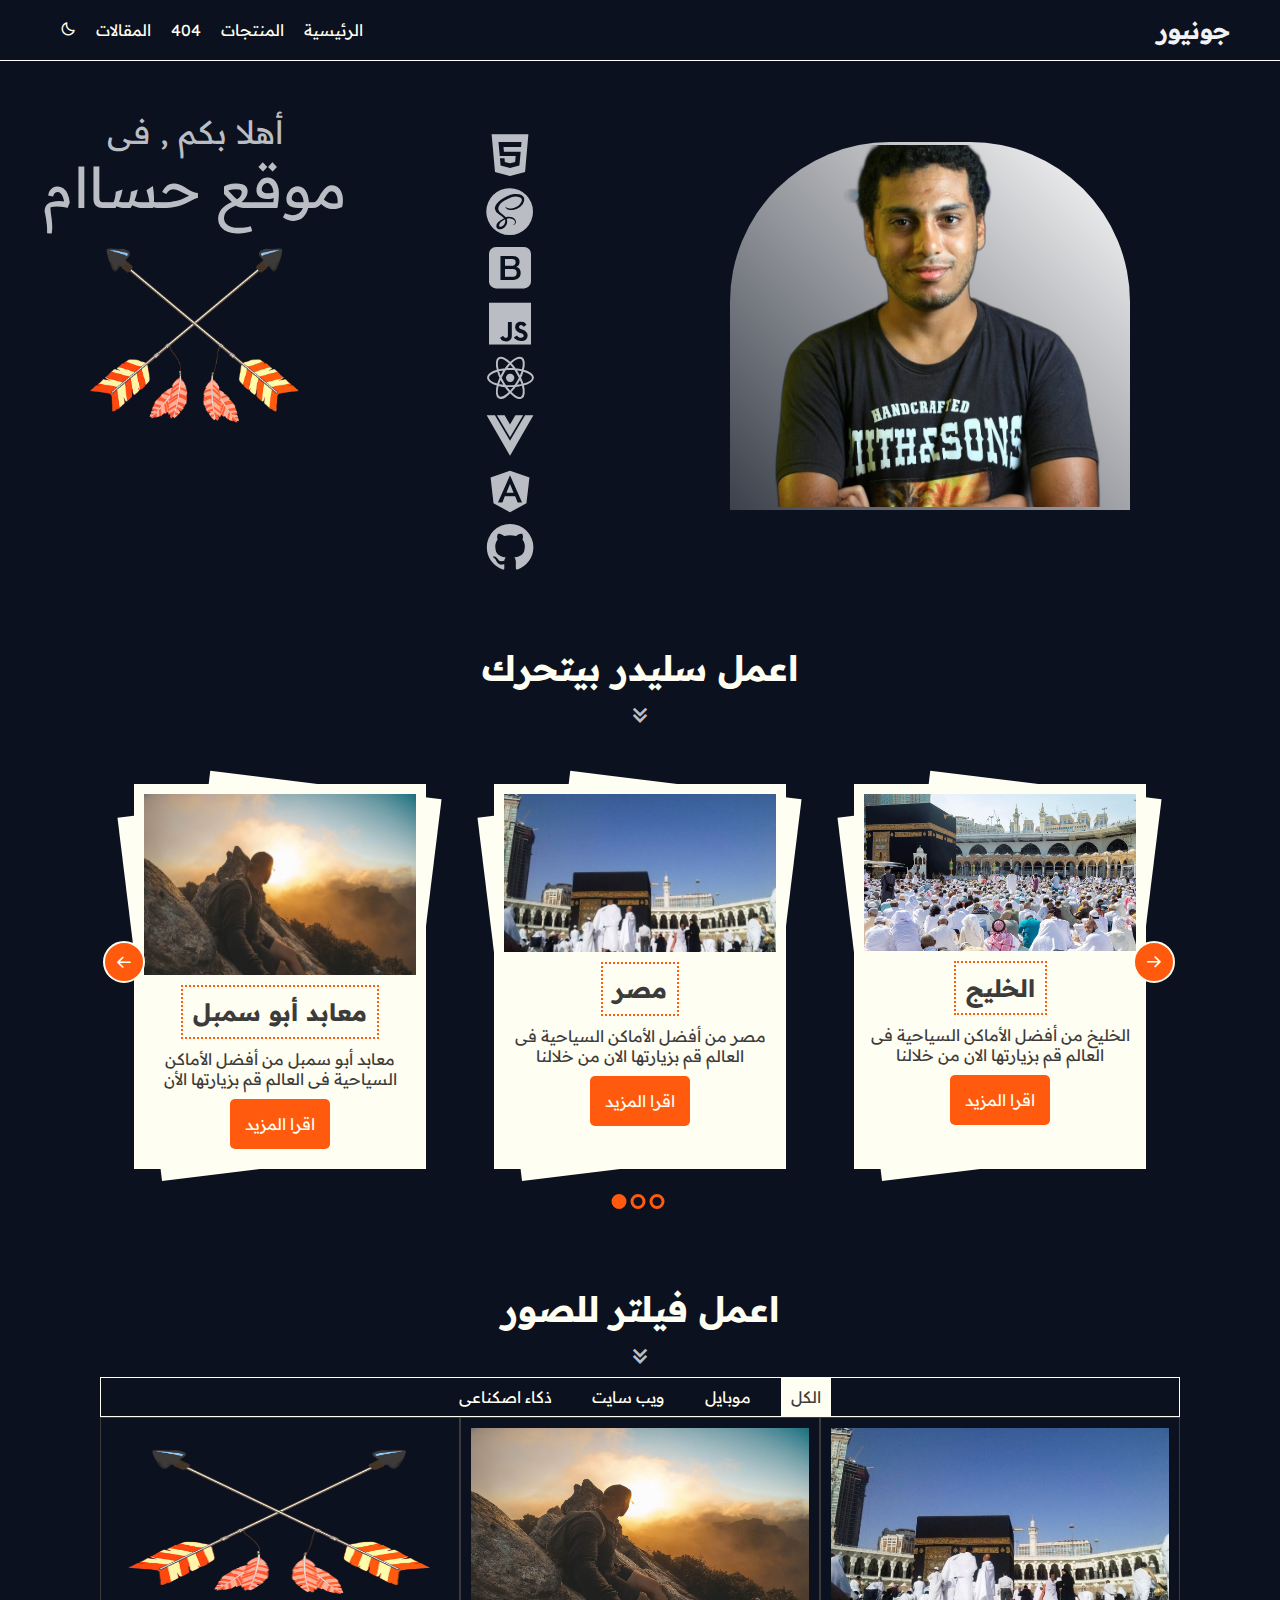
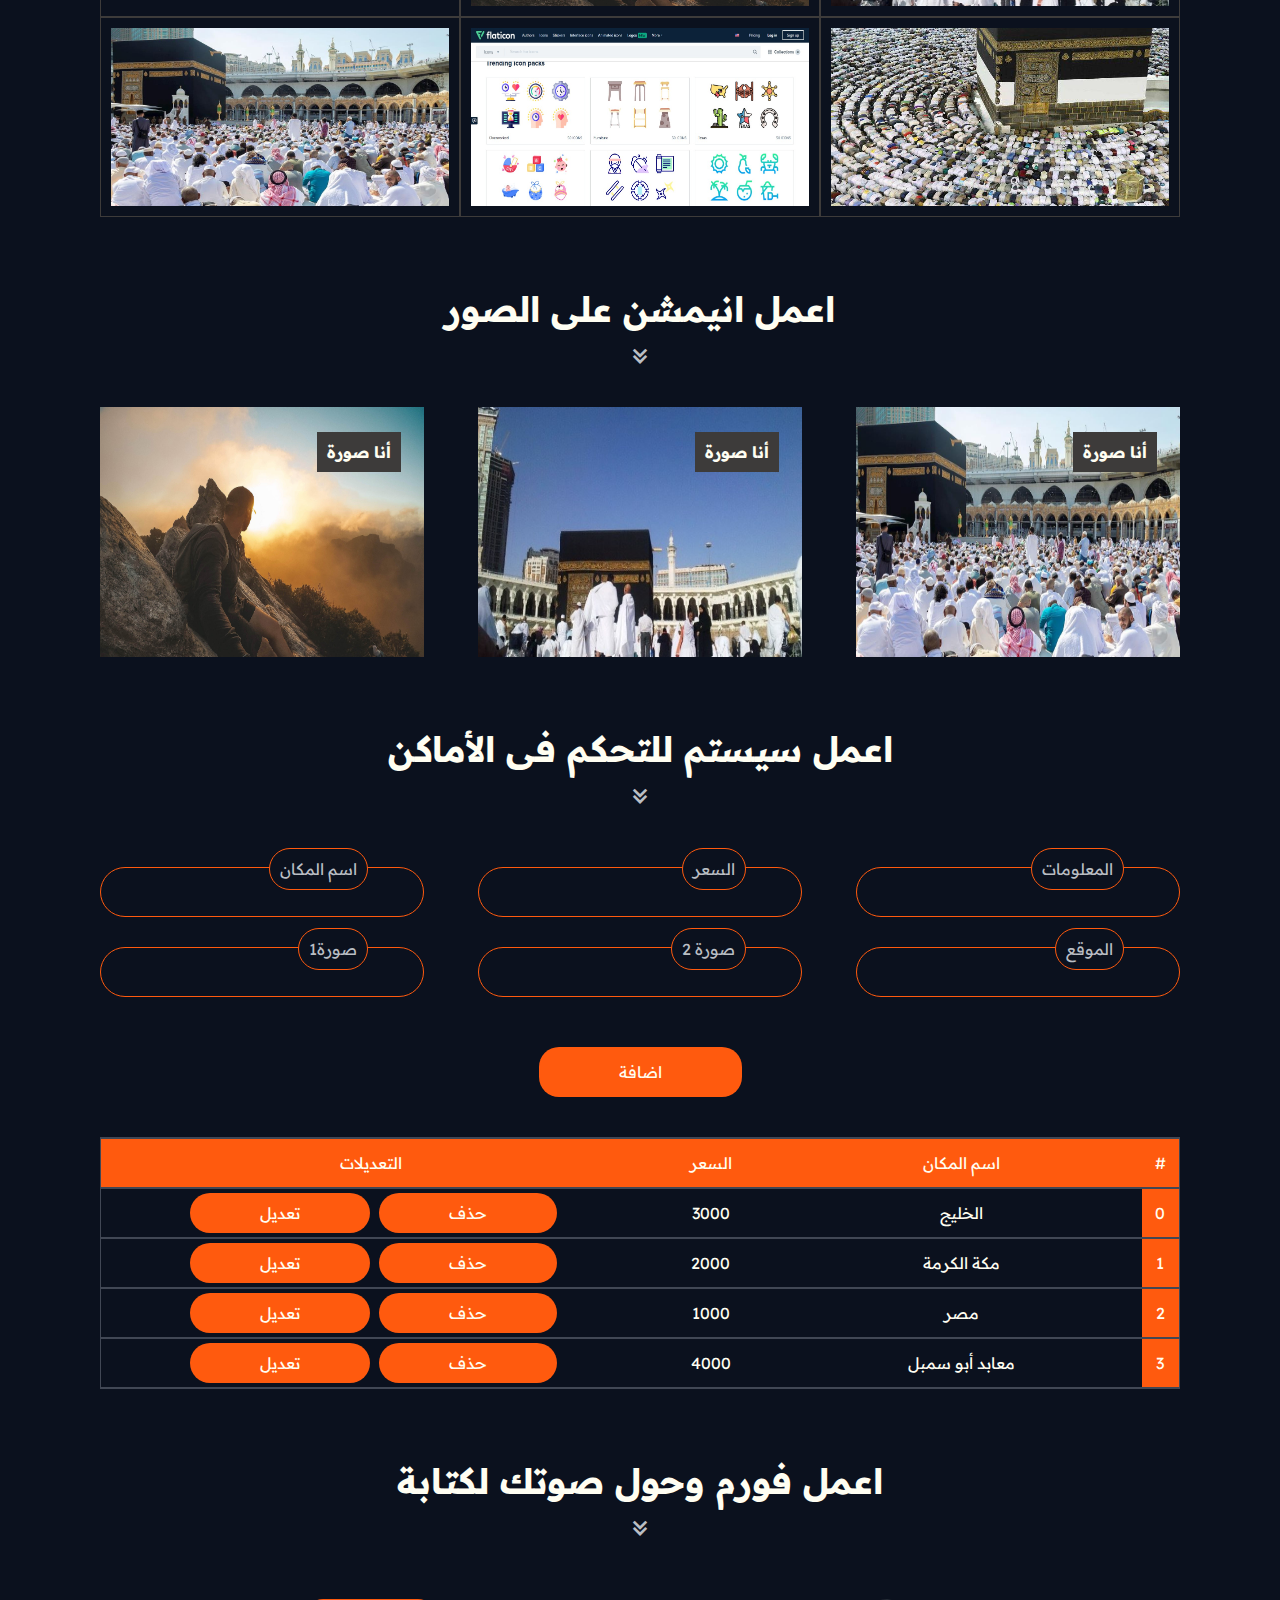
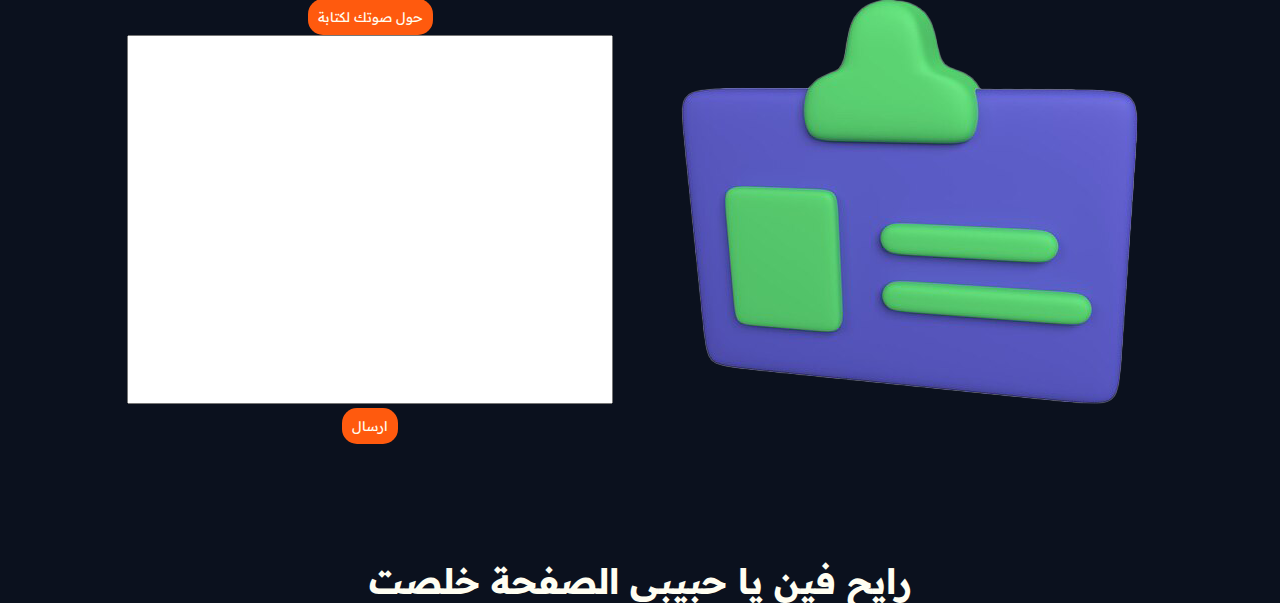
<file: junior/index.html>
<!DOCTYPE html>
<html lang="en">
<head>
    <meta charset="UTF-8">
    <meta http-equiv="X-UA-Compatible" content="IE=edge">
    <meta name="viewport" content="width=device-width, initial-scale=1.0">
    <!--=============== FAVICON ===============-->
    <link rel="shortcut icon" href="" type="image/x-icon">
    <!--=============== BOXICONS ===============-->
    <link href='https://unpkg.com/boxicons@2.1.4/css/boxicons.min.css' rel='stylesheet'>
    <!--=============== LIGHTBOX ===============-->
    <!-- =============== BootsTrap "Grid" =============== -->
    <link rel="stylesheet" href="css/bootstrap-grid.min.css">
    <!--=============== Animate ===============-->
    <link rel="stylesheet" href="css/animate.css">
    <!--=============== Swiper ===============-->
    <link rel="stylesheet" href="css/swiper-bundle.min.css">
    <!--=============== CSS ===============-->
    <link rel="stylesheet" href="css/style.css">
    <title>جونيور</title>
</head>
<body>
    <!--=============== HEADER ===============-->
    <header class="header"  id="header">
    <nav class="navbar">
        <ul class="nav-menu">
            <li><i class='bx bx-menu'></i></li>
        </ul>
        <ul class="nav-links">
            <li><a href="index.html">الرئيسية</a></li>
            <li><a href="productes.html">المنتجات</a></li>
            <li><a href="error.html">404</a></li>
            <li><a href="articles.html">المقالات</a></li>
            <li><a href=""><i class='bx bx-moon'></i></a></li>
        </ul>
        <div class="logo"><h2>جونيور</h2></div>
    </nav>
</header>
    <!--=============== MAIN ===============-->
    <main class="main">
        <!--=============== HOME ===============-->
        <section class="home" id="particles-js">
            <div class="row">
                <div class="col-lg-4 col-md-12 col-sm-12 home-info wow fadeInRight">
                    <span>أهلا بكم , فى</span>
                    <br>
                    <span>موقع حساام </span>
                    <br>
                    <img class="wow fadeInUpBig" src="assets/img/arrow.png">
                </div>
                <div class="col-lg-2 col-md-12 col-sm-12 home-icons wow slideInDown">
                    <a href=""><i class='bx bxl-html5 bx-tada'></i></a>
                    <a href=""><i class='bx bxl-sass bx-tada'></i></a>
                    <a href=""><i class='bx bxl-bootstrap bx-tada'></i></a>
                    <a href=""><i class='bx bxl-javascript bx-tada'></i></a>
                    <a href=""><i class='bx bxl-react bx-tada'></i></a>
                    <a href=""><i class='bx bxl-vuejs bx-tada'></i></a>
                    <a href=""><i class='bx bxl-angular bx-tada'></i></a>
                    <a href=""><i class='bx bxl-github bx-tada'></i></a>
                </div>
                <div class="col-lg-6 col-md-12 col-sm-12 home-image">
                    <div class="home-handle">
                        <img src="assets/img/20221017210452.png">
                    </div>
                </div>
            </div>
        </section>
        <!--=============== Slider ===============-->
        <section class="slider section" id="about">
            <h2>اعمل سليدر بيتحرك</h2>
            <div class="icon"><i class='bx bx-chevrons-down bx-tada' ></i></div>
            <div class="container swiper">
                <div class="slider-content">
                    <div class="card-wrapper swiper-wrapper">
                        <div class="card swiper-slide">
                            <div class="card-content">
                                <img src="assets/img/bucketbg.jpg">
                                <a href=""><h2>معابد أبو سمبل</h2></a>
                                <p>معابد أبو سمبل من أفضل الأماكن السياحية فى العالم قم بزيارتها الأن </p>
                                <a href="" class="btn">اقرا المزيد</a>
                            </div>
                            <div class="card-content">
                                <img src="assets/img/deal2.jpg">
                                <a href=""><h2>مصر</h2></a>
                                <p>مصر من أفضل الأماكن السياحية فى العالم قم بزيارتها الان من خلالنا</p>
                                <a href="" class="btn">اقرا المزيد</a>
                            </div>
                            <div class="card-content">
                                <img src="assets/img/deal4.jpg">
                                <a href=""><h2>الخليج</h2></a>
                                <p>الخليخ من أفضل الأماكن السياحية فى العالم قم بزيارتها الان من خلالنا</p>
                                <a href="" class="btn">اقرا المزيد</a>
                            </div>  
                        </div>
                        <div class="swiper-button-next"><i class='bx bx-arrow-back'></i></div>
                        <div class="swiper-button-prev"><i class='bx bx-arrow-back'></i></div>
                        <div class="swiper-pagination">
                            <ul>
                                <li class="active"></li>
                                <li></li>
                                <li></li>
                            </ul>
                        </div>
                    </div>
                </div>
            </div>
        </section>
        <!--=============== Filter ===============-->
        <section class="filter section" id="filter">
            <h2>اعمل فيلتر للصور</h2>
            <div class="icon"><i class='bx bx-chevrons-down bx-tada' ></i></div>
            <div class="head">
                <span>ذكاء اصكناعى</span>
                <span>ويب سايت</span>
                <span>موبايل</span>
                <span class="active">الكل</span>
            </div>
                <div class="images">
                    <img src="assets/img/arrow.png">
                    <img src="assets/img/bucketbg.jpg">
                    <img src="assets/img/deal2.jpg">
                    <img src="assets/img/deal4.jpg">
                    <img src="assets/img/flationcss.jpg">
                    <img src="assets/img/package3.jpg">
                </div>
        </section>
        <!--=============== Image Animation ===============-->
        <section class="animation section" id="animation">
            <h2>اعمل انيمشن على الصور</h2>
            <div class="icon"><i class='bx bx-chevrons-down bx-tada' ></i></div>
            <div class="content">
                <div class="image">
                    <img src="assets/img/bucketbg.jpg">
                    <h4>أنا صورة</h4>
                    <p>أنا صورة جميلة ولما تعمل عليا هفر هيحصل انيمشن</p>
                </div>
                <div class="image">
                    <img src="assets/img/deal2.jpg">
                    <h4>أنا صورة</h4>
                    <p>أنا صورة جميلة ولما تعمل عليا هفر هيحصل انيمشن</p>
                </div>
                <div class="image">
                    <img src="assets/img/deal4.jpg">
                    <h4>أنا صورة</h4>
                    <p>أنا صورة جميلة ولما تعمل عليا هفر هيحصل انيمشن</p>
                </div>
            </div>
        </section>
        <!--=============== Contact Form ===============-->
        <section class="crud section" id="form">
            <h2>اعمل سيستم للتحكم فى الأماكن</h2>
            <div class="icon"><i class='bx bx-chevrons-down bx-tada' ></i></div>
            <div class="top">
                <div class="one">
                    <span>اسم المكان</span>
                </div>
                <div class="one">
                    <span>السعر</span>
                </div>
                <div class="one">
                    <span>المعلومات</span>
                </div>
                <div class="one">
                    <span> 1صورة </span>
                </div>
                <div class="one">
                    <span>صورة 2</span>
                </div>
                <div class="one">
                    <span>الموقع</span>
                </div>
            </div>
            <a href="" class="btn">اضافة</a>
            <table>
                <thead>
                    <tr>
                        <td>التعديلات</td>
                        <td>السعر</td>
                        <td>اسم المكان</td>
                        <td>#</td>
                    </tr>
                </thead>
                    <tr>
                        <td><span>حذف</span> <span>تعديل</span></td>
                        <td>3000</td>
                        <td>الخليج</td>
                        <td>0</td>
                    </tr>
                    <tr>
                        <td><span>حذف</span> <span>تعديل</span></td>
                        <td>2000</td>
                        <td>مكة الكرمة</td>
                        <td>1</td>
                    </tr>
                    <tr>
                        <td><span>حذف</span> <span>تعديل</span></td>
                        <td>1000</td>
                        <td>مصر</td>
                        <td>2</td>
                    </tr>
                    <tr>
                        <td><span>حذف</span> <span>تعديل</span></td>
                        <td>4000</td>
                        <td>معابد أبو سمبل</td>
                        <td>3</td>
                    </tr>
            </table>
        </section>
    </main>
    <!--=============== FOOTER ===============-->
    <footer class="footer section" id="footer">
        <h2>اعمل فورم وحول صوتك لكتابة</h2>
        <div class="icon"><i class='bx bx-chevrons-down bx-tada' ></i></div>
        <div class="form-content">
            <div class="left">
                <button>حول صوتك لكتابة</button>
                <textarea></textarea>
                <button>ارسال</button>
            </div>
            <div class="right">
                <img src="assets/img/1.png">
            </div>
        </div>        
    </footer>
    <section class="section footer-footer">
        <h2>رايح فين يا حبيبى الصفحة خلصت</h2>
    </section>
    <!--=============== Smtp Js ===============-->
    <!--=============== SWIPER JS ===============-->
    <!-- <script src="js/swiper-bundle.min.js"></script> -->
    <!--=============== Jquery ===============-->
    <!--=============== LightBox ===============-->
    <!--=============== Wow Js ===============-->
    <script src="js/wow.min.js"></script>
            <script>
            new WOW().init();
            </script>
    <!--=============== Particles js ===============-->
    <!-- <script src="http://cdn.jsdelivr.net/particles.js/2.0.0/particles.min.js"></script>
    <!-- <script src="http://threejs.org/examples/js/libs/stats.min.js"></script> -->
    <!-- <script src="js/app.js"></script> -->
    <!--=============== Main Js ===============-->
    <!-- <script src="js/script.js"></script> -->
</body>
</html>
</file>
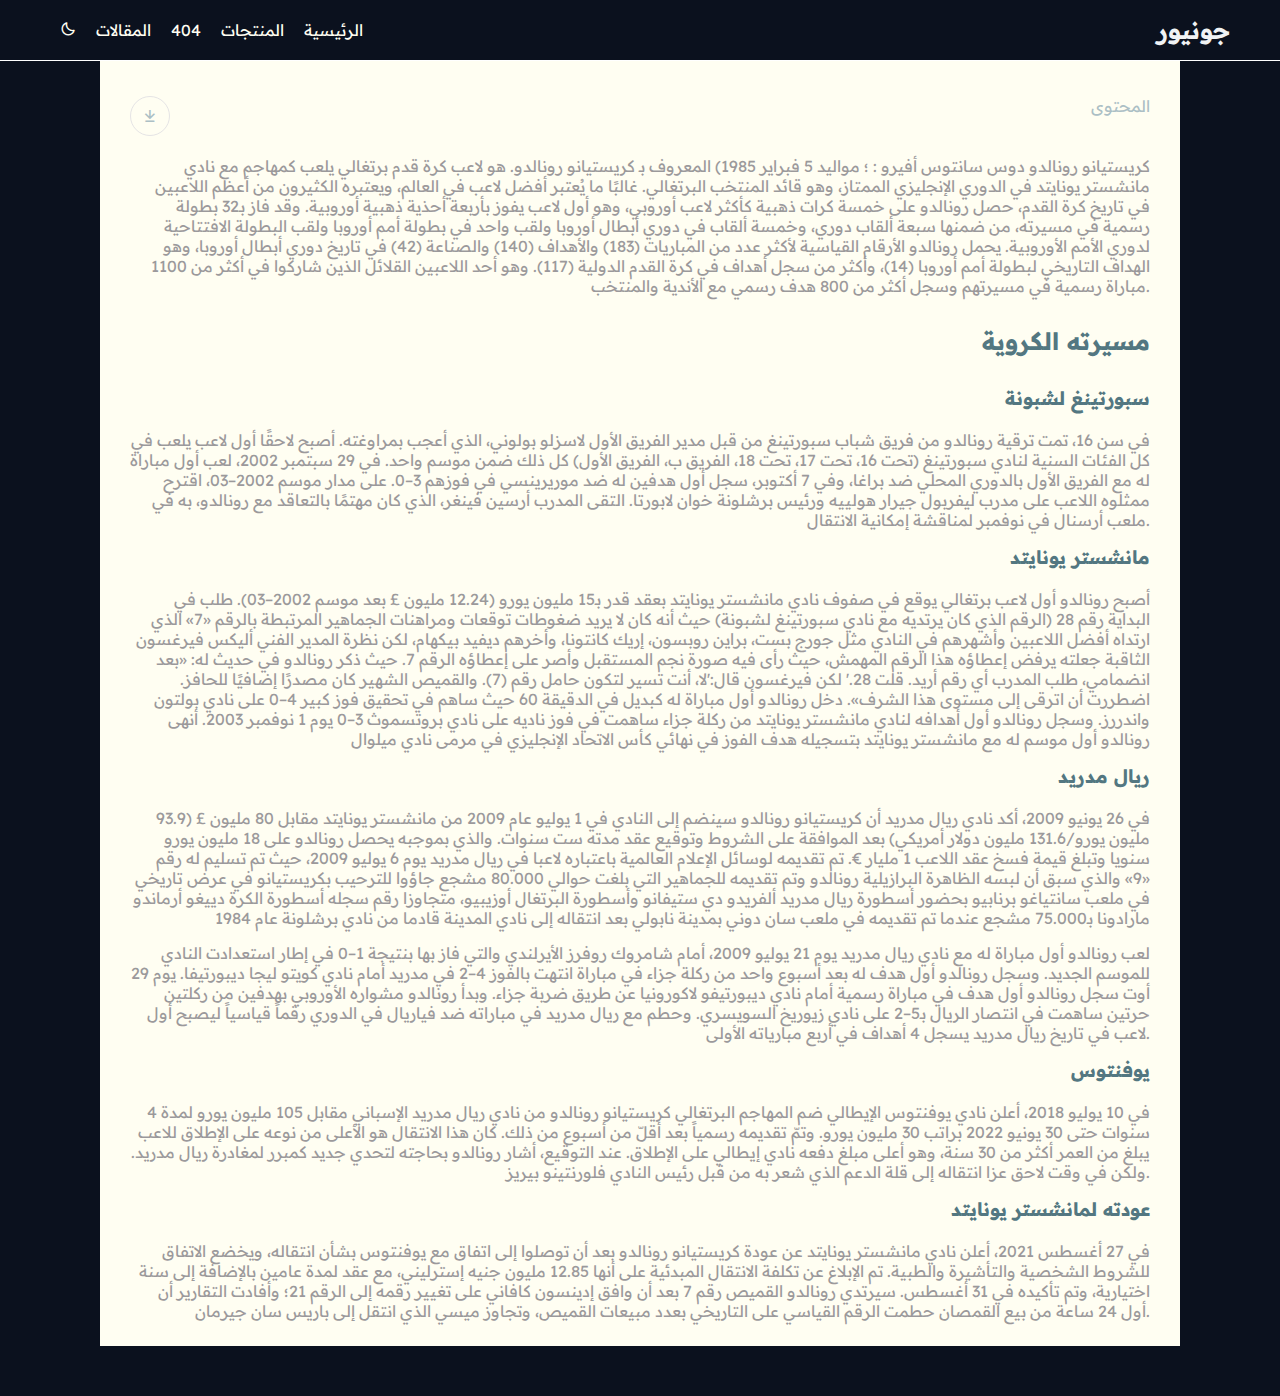
<file: junior/articles.html>
<!DOCTYPE html>
<html lang="en">
<head>
    <meta charset="UTF-8">
    <meta http-equiv="X-UA-Compatible" content="IE=edge">
    <meta name="viewport" content="width=device-width, initial-scale=1.0">
    <!--=============== FAVICON ===============-->
    <link rel="shortcut icon" href="" type="image/x-icon">
    <!--=============== BOXICONS ===============-->
    <link href='https://unpkg.com/boxicons@2.1.4/css/boxicons.min.css' rel='stylesheet'>
    <!--=============== LIGHTBOX ===============-->
    <!-- =============== BootsTrap "Grid" =============== -->
    <link rel="stylesheet" href="css/bootstrap-grid.min.css">
    <!--=============== Animate ===============-->
    <link rel="stylesheet" href="css/animate.css">
    <!--=============== Swiper ===============-->
    <link rel="stylesheet" href="css/swiper-bundle.min.css">
    <!--=============== CSS ===============-->
    <link rel="stylesheet" href="css/style.css">
    <title>جونيور</title>
</head>
<body>
    <!--=============== HEADER ===============-->
    <header class="header"  id="header">
    <nav class="navbar">
        <ul class="nav-menu">
            <li><i class='bx bx-menu'></i></li>
        </ul>
        <ul class="nav-links">
            <li><a href="index.html">الرئيسية</a></li>
            <li><a href="productes.html">المنتجات</a></li>
            <li><a href="error.html">404</a></li>
            <li><a href="articles.html">المقالات</a></li>
            <li><a href=""><i class='bx bx-moon'></i></a></li>
        </ul>
        <div class="logo"><h2>جونيور</h2></div>
    </nav>
</header>
<section class="articles">
    <div class="top">
        <i class='bx bx-arrow-to-bottom'></i>
        <span>المحتوى</span>
    </div>
    <div class="article">
        <p>كريستيانو رونالدو دوس سانتوس أفيرو : ‏؛ مواليد 5 فبراير 1985) المعروف بـ كريستيانو رونالدو. هو لاعب كرة قدم برتغالي يلعب كمهاجم مع نادي مانشستر يونايتد في الدوري الإنجليزي الممتاز، وهو ‌قائد المنتخب البرتغالي. غالبًا ما يُعتبر أفضل لاعب في العالم، ويعتبره الكثيرون من أعظم اللاعبين في تاريخ كرة القدم، حصل رونالدو على خمسة كرات ذهبية كأكثر لاعب أوروبي، وهو أول لاعب يفوز بأربعة أحذية ذهبية أوروبية. وقد فاز بـ32 بطولة رسمية في مسيرته، من ضمنها سبعة ألقاب دوري، وخمسة ألقاب في دوري أبطال أوروبا ولقب واحد في بطولة أمم أوروبا ولقب البطولة الافتتاحية لدوري الأمم الأوروبية. يحمل رونالدو الأرقام القياسية لأكثر عدد من المباريات (183) والأهداف (140) والصناعة (42) في تاريخ دوري أبطال أوروبا، وهو الهداف التاريخي لبطولة أمم أوروبا (14)، وأكثر من سجل أهداف في كرة القدم الدولية (117). وهو أحد اللاعبين القلائل الذين شاركوا في أكثر من 1100 مباراة رسمية في مسيرتهم وسجل أكثر من 800 هدف رسمي مع الأندية والمنتخب.</p>
        <h2>مسيرته الكروية</h2>
        <h3>سبورتينغ لشبونة</h3>
        <p>في سن 16، تمت ترقية رونالدو من فريق شباب سبورتينغ من قبل مدير الفريق الأول لاسزلو بولوني، الذي أعجب بمراوغته. أصبح لاحقًا أول لاعب يلعب في كل الفئات السنية لنادي سبورتينغ (تحت 16، تحت 17، تحت 18، الفريق ب، الفريق الأول) كل ذلك ضمن موسم واحد. في 29 سبتمبر 2002، لعب أول مباراة له مع الفريق الأول بالدوري المحلي ضد براغا، وفي 7 أكتوبر، سجل أول هدفين له ضد موريرينسي في فوزهم 3–0. على مدار موسم 2002–03، اقترح ممثلوه اللاعب على مدرب ليفربول جيرار هولييه ورئيس برشلونة خوان لابورتا. التقى المدرب أرسين فينغر، الذي كان مهتمًا بالتعاقد مع رونالدو، به في ملعب أرسنال في نوفمبر لمناقشة إمكانية الانتقال.</p>
        <h3>مانشستر يونايتد</h3>
        <p>أصبح رونالدو أول لاعب برتغالي يوقع في صفوف نادي مانشستر يونايتد بعقد قدر بـ15 مليون يورو (12.24 مليون £ بعد موسم 2002–03). طلب في البداية رقم 28 (الرقم الذي كان يرتديه مع نادي سبورتينغ لشبونة) حيث أنه كان لا يريد ضغوطات توقعات ومراهنات الجماهير المرتبطة بالرقم «7» الذي ارتداه أفضل اللاعبين وأشهرهم في النادي مثل جورج بست، براين روبسون، إريك كانتونا، وأخرهم ديفيد بيكهام، لكن نظرة المدير الفني أليكس فيرغسون الثاقبة جعلته يرفض إعطاؤه هذا الرقم المهمش، حيث رأى فيه صورة نجم المستقبل وأصر على إعطاؤه الرقم 7. حيث ذكر رونالدو في حديث له: «بعد انضمامي، طلب المدرب أي رقم أريد. قلت 28.' لكن فيرغسون قال:'لا، أنت تسير لتكون حامل رقم (7). والقميص الشهير كان مصدرًا إضافيًا للحافز. اضطررت أن اترقى إلى مستوى هذا الشرف».
            دخل رونالدو أول مباراة له كبديل في الدقيقة 60 حيث ساهم في تحقيق فوز كبير 4–0 على نادي بولتون واندررز. وسجل رونالدو أول أهدافه لنادي مانشستر يونايتد من ركلة جزاء ساهمت في فوز ناديه على نادي بروتسموث 3–0 يوم 1 نوفمبر 2003. أنهى رونالدو أول موسم له مع مانشستر يونايتد بتسجيله هدف الفوز في نهائي كأس الاتحاد الإنجليزي في مرمى نادي ميلوال</p>
        <h3>ريال مدريد</h3>
        <p>في 26 يونيو 2009، أكد نادي ريال مدريد أن كريستيانو رونالدو سينضم إلى النادي في 1 يوليو عام 2009 من مانشستر يونايتد مقابل 80 مليون £ (93.9 مليون يورو/131.6 مليون دولار أمريكي) بعد الموافقة على الشروط وتوقيع عقد مدته ست سنوات. والذي بموجبه يحصل رونالدو على 18 مليون يورو سنويا وتبلغ قيمة فسخ عقد اللاعب 1 مليار €. تم تقديمه لوسائل الإعلام العالمية باعتباره لاعبا في ريال مدريد يوم 6 يوليو 2009، حيث تم تسليم له رقم «9» والذي سبق أن لبسه الظاهرة البرازيلية رونالدو وتم تقديمه للجماهير التي بلغت حوالي 80.000 مشجع جاؤوا للترحيب بكريستيانو في عرض تاريخي في ملعب سانتياغو برنابيو بحضور أسطورة ريال مدريد ألفريدو دي ستيفانو وأسطورة البرتغال أوزيبيو، متجاوزا رقم سجله أسطورة الكرة دييغو أرماندو مارادونا بـ75.000 مشجع عندما تم تقديمه في ملعب سان دوني بمدينة نابولي بعد انتقاله إلى نادي المدينة قادما من نادي برشلونة عام 1984</p>
        <p>لعب رونالدو أول مباراة له مع نادي ريال مدريد يوم 21 يوليو 2009، أمام شامروك روفرز الأيرلندي والتي فاز بها بنتيجة 1–0 في إطار استعدادت النادي للموسم الجديد. وسجل رونالدو أول هدف له بعد أسبوع واحد من ركلة جزاء في مباراة انتهت بالفوز 4–2 في مدريد أمام نادي كويتو ليجا ديبورتيفا. يوم 29 أوت سجل رونالدو أول هدف في مباراة رسمية أمام نادي ديبورتيفو لاكورونيا عن طريق ضربة جزاء. وبدأ رونالدو مشواره الأوروبي بهدفين من ركلتين حرتين ساهمت في انتصار الريال بـ5–2 على نادي زيوريخ السويسري. وحطم مع ريال مدريد في مباراته ضد فياريال في الدوري رقماً قياسياً ليصبح أول لاعب في تاريخ ريال مدريد يسجل 4 أهداف في أربع مبارياته الأولى.</p>
        <h3>يوفنتوس</h3>
        <p>في 10 يوليو 2018، أعلن نادي يوفنتوس الإيطالي ضم المهاجم البرتغالي كريستيانو رونالدو من نادي ريال مدريد الإسباني مقابل 105 مليون يورو لمدة 4 سنوات حتى 30 يونيو 2022 براتب 30 مليون يورو. وتمّ تقديمه رسمياً بعد أقلّ من أسبوع من ذلك. كان هذا الانتقال هو الأعلى من نوعه على الإطلاق للاعب يبلغ من العمر أكثر من 30 سنة، وهو أعلى مبلغ دفعه نادي إيطالي على الإطلاق. عند التوقيع، أشار رونالدو بحاجته لتحدي جديد كمبرر لمغادرة ريال مدريد. ولكن في وقت لاحق عزا انتقاله إلى قلة الدعم الذي شعر به من قبل رئيس النادي فلورنتينو بيريز.</p>
        <h3>عودته لمانشستر يونايتد</h3>
        <p>في 27 أغسطس 2021، أعلن نادي مانشستر يونايتد عن عودة كريستيانو رونالدو بعد أن توصلوا إلى اتفاق مع يوفنتوس بشأن انتقاله، ويخضع الاتفاق للشروط الشخصية والتأشيرة والطبية. تم الإبلاغ عن تكلفة الانتقال المبدئية على أنها 12.85 مليون جنيه إسترليني، مع عقد لمدة عامين بالإضافة إلى سنة اختيارية، وتم تأكيده في 31 أغسطس. سيرتدي رونالدو القميص رقم 7 بعد أن وافق إدينسون كافاني على تغيير رقمه إلى الرقم 21؛ وأفادت التقارير أن أول 24 ساعة من بيع القمصان حطمت الرقم القياسي على التاريخي بعدد مبيعات القميص، وتجاوز ميسي الذي انتقل إلى باريس سان جيرمان.</p>
    </div>
</section>
</div>
</body>
</html>
</file>
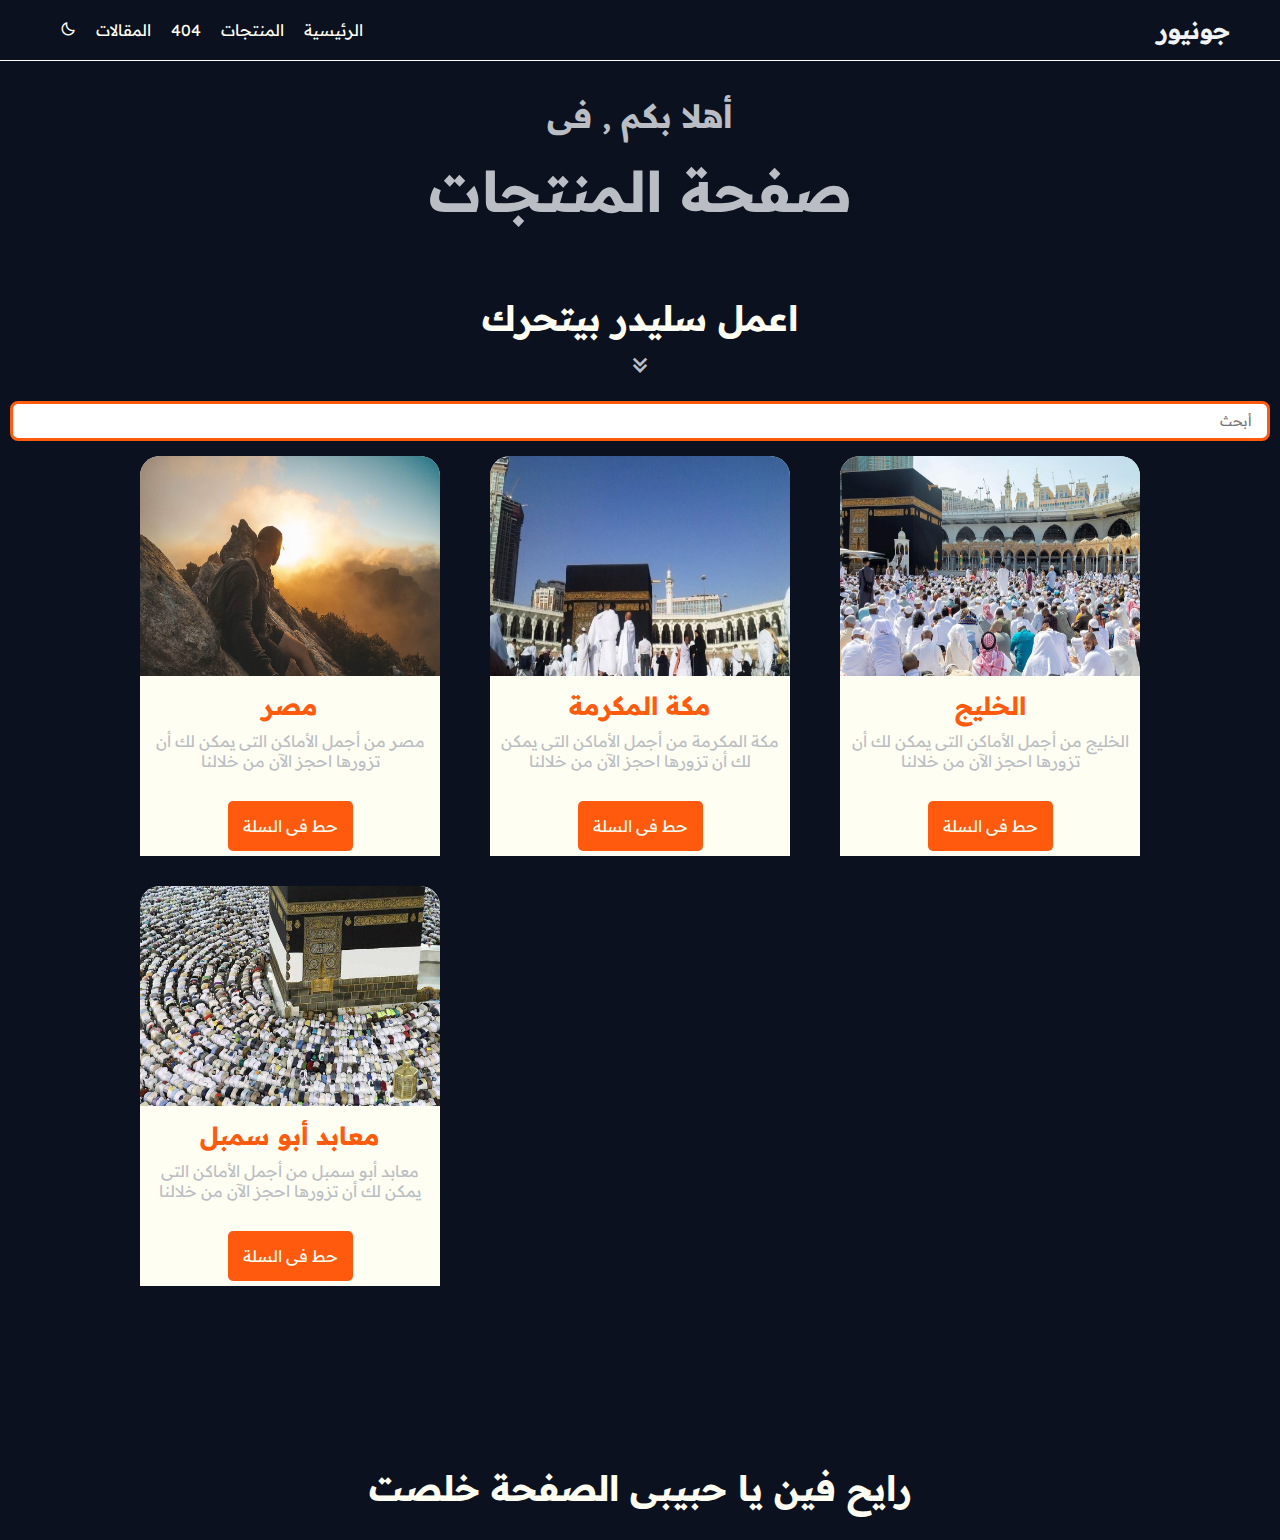
<file: junior/productes.html>
<!DOCTYPE html>
<html lang="en">
<head>
    <meta charset="UTF-8">
    <meta http-equiv="X-UA-Compatible" content="IE=edge">
    <meta name="viewport" content="width=device-width, initial-scale=1.0">
    <!--=============== FAVICON ===============-->
    <link rel="shortcut icon" href="" type="image/x-icon">
    <!--=============== BOXICONS ===============-->
    <link href='https://unpkg.com/boxicons@2.1.4/css/boxicons.min.css' rel='stylesheet'>
    <!--=============== LIGHTBOX ===============-->
    <!--=============== BootsTrap "Grid" ===============-->
    <link rel="stylesheet" href="css/bootstrap-grid.min.css">
    <!--=============== Animate ===============-->
    <link rel="stylesheet" href="css/animate.css">
    <!--=============== Swiper ===============-->
    <link rel="stylesheet" href="css/swiper-bundle.min.css">
    <!--=============== CSS ===============-->
    <link rel="stylesheet" href="css/style.css">
    <title>جونيور</title>
</head>
<body>
    <!--=============== HEADER ===============-->
    <header class="header"  id="header">
    <nav class="navbar">
        <ul class="nav-menu">
            <li><i class='bx bx-menu'></i></li>
        </ul>
        <ul class="nav-links">
            <li><a href="index.html">الرئيسية</a></li>
            <li><a href="productes.html">المنتجات</a></li>
            <li><a href="error.html">404</a></li>
            <li><a href="articles.html">المقالات</a></li>
            <li><a href=""><i class='bx bx-moon'></i></a></li>
        </ul>
        <div class="logo"><h2>جونيور</h2></div>
    </nav>
    </header>
    <div class="products section" id="main">
        <h3>أهلا بكم , فى</h3>
        <br>
        <h1>صفحة المنتجات</h1>
        <h2>اعمل سليدر بيتحرك</h2>
        <div class="icon"><i class='bx bx-chevrons-down bx-tada' ></i></div>
        <input type="text" placeholder="أبحث">
        <div class="images">
            <div class="image">
                <img src="assets/img/bucketbg.jpg">
                <h5>مصر</h5>
                <p>مصر من أجمل الأماكن التى يمكن لك أن تزورها احجز الآن من خلالنا</p>
                <a href="" class="btn">حط فى السلة</a>
            </div>
            <div class="image">
                <img src="assets/img/deal2.jpg">
                <h5>مكة المكرمة</h5>
                <p>مكة المكرمة من أجمل الأماكن التى يمكن لك أن تزورها احجز الآن من خلالنا</p>
                <a href="" class="btn">حط فى السلة</a>
            </div>
            <div class="image">
                <img src="assets/img/deal4.jpg">
                <h5>الخليج</h5>
                <p>الخليج من أجمل الأماكن التى يمكن لك أن تزورها احجز الآن من خلالنا</p>
                <a href="" class="btn">حط فى السلة</a>
            </div>
            <div class="image">
                <img src="assets/img/package3.jpg">
                <h5>معابد أبو سمبل</h5>
                <p>معابد أبو سمبل من أجمل الأماكن التى يمكن لك أن تزورها احجز الآن من خلالنا</p>
                <a href="" class="btn">حط فى السلة</a>
            </div>
        </div>
        <div class="basket">
            <p>انا السلة يا حبيبى اللى بتحط فيها منتجاتك</p>
            <i class='bx bx-basket'></i>
            <span>1</span>
        </div>
        <section class="section footer-footer">
            <h2>رايح فين يا حبيبى الصفحة خلصت</h2>
        </section>
    </div>
</body>
</html>
</file>
<file: junior/css/style.css>
/*=============== Structure ===============
  1- Root Var
  2- General Style
  3- HEADER & NAV
  4- HOME
  5- Slider
  6- Filter
  7- Image Animation
  8- Crud
  9- Contact Form
  10- Products Page
  11- Footer
  12-----------Media---------------
  -------------large--------------
  ------------medium-------------
  -----------small--------------
*/
/*=============== GOOGLE FONTS ===============*/
@import url('https://fonts.googleapis.com/css2?family=Readex+Pro:wght@400;500;600&display=swap');
/*=============== 1- Root Var ===============*/
:root {
  --header-height: 3.5rem;
  --main-color: #FF5A0E;
  --sec-color: #FFB096;
  --white-color: #fffef2;
  --balck-color: #3D3B3A;
  /*========== Colors ==========*/
  /*Color mode HSL(hue, saturation, lightness)*/
  --first-hue: 250;
  --second-hue: 219;
  --title-color: hsl(var(--second-hue), 15%, 95%);
  --text-color: hsl(var(--second-hue), 8%, 75%);
  --body-color: hsl(var(--second-hue), 48%, 8%);
  /*========== Font and typography ==========*/
  /*.5rem = 8px | 1rem = 16px ...*/
  --body-font: 'Readex Pro', sans-serif;
  --biggest-font-size: 1.75rem;
  --h2-font-size: 1.25rem;
}

/* Responsive typography */
@media screen and (min-width: 968px) {
  :root {
    --h2-font-size: 1.5rem;
  }
}

/*=============== 2- General Style ===============*/
* {
  box-sizing: border-box; padding: 0; margin: 0;
}

html { scroll-behavior: smooth; }

body,button,input,textarea { font-family: var(--body-font);}

body {
  background-color: var(--body-color); color: var(--text-color); transition: .4s; /* for light mode animation */
  text-align: right;
}

h1, h2, h3 { color: var(--title-color); }

ul {
  list-style: none;
}

a { text-decoration: none; color: var(--text-color); }

a.btn { padding: 15px; background: var(--main-color); color: var(--white-color); border-radius: 5px; margin: 10px; }

button { cursor: pointer; border: none; outline: none; }

img { max-width: 100%; height: auto;}
.header{
  border-bottom: 1px solid white;
  padding: 15px 100px;
  position: fixed;
  width: 100%;
  background-color: var(--body-color);
  z-index: 100;
}
.section{
  margin: 30px 100px;
}
.section > h2{
  color: var(--white-color);
  text-align: center;
  margin-top: 70px;
  font-size: 35px;
}
.section .icon{
  width: fit-content;
  margin-left: 50%;
  transform: translateX(-50%);
  margin-top: 8px;
  font-size: 30px;
}
.section  > i{
  color: var(--white-color);
  margin-left: 50%;
  transform: translateX(-50%);
  width: fit-content;
}
.header .navbar{
  display: flex;
  justify-content: space-between;
  align-items: center;
  z-index: 10000;
}
.header .navbar .nav-links{
  display: flex;
  justify-content: flex-start;
  direction: rtl;
}
.header .navbar .nav-links li a{
  margin-bottom: 15px;
  color: var(--white-color);
  padding: 5px 10px;
  transition: 0.3s;
}
.header .navbar  .nav-menu{
  display: none;
}
.header .navbar .nav-links li a:hover{
  background-color: var(--main-color);
  border-radius: 6px;
}
.home{
  padding-top: 7rem;
  display: flex;
  justify-content: center;
  align-items: center;
  margin-right: 50px;
  position: relative;
}
.home .particles-js-canvas-el{
  position: absolute;
}
.home .home-info{
  text-align: center;
  z-index: 10;
}
.home .home-info span:first-of-type{
  font-size: 2rem;
}
.home .home-info span:last-of-type{
  font-size: 3.5rem;
}
.home .home-info img{
  width: 60%;
}
.home .home-icons{
  text-align: center;
  padding-top: 1rem;
  display: flex;
  flex-direction: column;
  z-index: 10;
}
.home .home-icons i{
  font-size: 3.5rem;
  color: var(--text-color);
}
.home .home-image{
  display: flex;
  justify-content: center;
  z-index: 10;
}
.home .home-image img{
  width: 90%;
}
.home .home-image .home-handle{
  display: flex;
  justify-content: center;
  align-items: center;
  width: 400px;
  background: linear-gradient(225deg,
  hsla(var(--first-hue),100%,100%,1),
  hsla(var(--first-hue),100%,100%,0.2)
  );
  border-radius: 10rem 10rem 0 0;
  height: 368px;
  margin-top: 30px;
}
.card-wrapper{
  position: relative;
}
.card{
  z-index: 5;
  display: flex;
  justify-content: space-around;
  flex-wrap: wrap;
}
.card .card-content{
  padding: 10px;
  background-color: var(--white-color);
  position: relative;
  color: var(--balck-color);
  width: 27%;
  position: relative;
  overflow: visible;
}
.card .card-content::after{
  position: absolute;
  content: "";
  right: 0;
  top: 0;
  width: 80%;
  height: 70%;
  background-color: var(--white-color);
  transform: rotate(7deg);
  z-index: -1;
}
.card .card-content::before{
  position: absolute;
  content: "";
  left: 5px;
  top: 20px;
  width: 70%;
  height: 95%;
  background-color: var(--white-color);
  transform: rotate(-7deg);
  z-index: -1;
  overflow: visible;
}
.card .card-content{
  display: flex;
  flex-direction: column;
  align-items: center;
}
.card .card-content h2{
  color: var(--balck-color);
}
.card .card-content a:first-of-type{
  padding: 10px;
  border: 2px dotted var(--main-color);
  margin: 10px;
} 
.card .card-content p{
  text-align: center;
}
.swiper-button-next{
  position: absolute;
  top: 52%;
  left: 10px;
  transform: translateY(-50%);
  z-index: 100;
}
.swiper-button-next i{
  color: var(--white-color);
  border-radius: 50%;
  background-color: var(--main-color);
  border: 2px solid var(--white-color);
  padding: 10px;
  font-size: 18px;
}
.swiper-button-prev{
  position: absolute;
  top: 52%;
  left: calc(100% - 40px);
  transform: translateY(-50%);
  z-index: 99;
}
.swiper-button-prev i{
  color: var(--white-color);
  border-radius: 50%;
  background-color: var(--main-color);
  border: 2px solid var(--white-color);
  padding: 10px;
  font-size: 18px;
  transform: rotate(180deg);
}
.swiper-pagination{
  position: absolute;
  bottom: -40px;
  margin-left: 50%;
  transform: translateX(-50%);
}
.swiper-pagination ul{
  display: flex;
}
.swiper-pagination ul li{
  border-radius: 50%;
  border: 3px solid var(--main-color);
  width: 15px;
  height: 15px;
  margin-right: 4px;
  cursor: pointer;
}
.swiper-pagination ul li.active{
  background-color: var(--main-color);
}
.filter .head{
  text-align: center;
  margin-top: 10px 0 1px;
  border: 1px solid var(--white-color);
  height: 40px;
  display: flex;
  align-items: center;
  justify-content: center;
}
.filter .head span{
  margin: 0 10px;
  color: var(--white-color);
  padding: 10px;
  cursor: pointer;
}
.filter .head span:hover{
  background-color: var(--white-color);
  color: var(--balck-color);
}
.filter .head span.active{
  background-color: var(--white-color);
  color: var(--balck-color);
}
.filter .images{
  display: flex;
  justify-content: space-between;
  flex-wrap: wrap;
}
.filter .images img{
  width: 33.33%;
  padding: 10px;
  border: 1px solid var(--balck-color);
  height: 200px;
  cursor: pointer;
}
.animation .content{
  display: flex;
  flex-wrap: wrap;
  justify-content: space-between;
}
.animation .content .image{
  width: 30%;
  position: relative;
  height: 250px;
  margin-top: 30px;
}
.animation .content .image::after{
  position: absolute;
  content: "";
  width: 100%;
  height: 100%;
  top: 0;
  left: 0;
  z-index: 200;
}
.animation .content .image:hover::after{
  background-color: rgba(0, 0, 0, 0.568);
}
.animation .content .image img{
  width: 100%;
  height: 100%;
  position: relative;
}
.animation .content .image h4{
  position: relative;
  position: absolute;
  z-index: 99;
  top: 10%;
  right: 7%;
  color: var(--white-color);
  background-color: var(--balck-color);
  padding: 10px;
}
.animation .content .image h4::after{
  content: "";
  position: absolute;
  right: 0;
  top: 0;
  width: 2px;
  height: 0;
  background-color: var(--main-color);
  transition: 0.5s;
}
.animation .content .image:hover h4::after{
  height: 225px;
}
.animation .content .image h4::before{
  content: "";
  position: absolute;
  left: 0;
  bottom: 0;
  width: 2px;
  height: 0;
  background-color: var(--main-color);
  transition: 0.5s;
}
.animation .content .image:hover h4::before{
  height: 65px;
}
.animation .content .image p{
  position: relative;
  position: absolute;
  top: 50%;
  text-align: center;
  color: var(--white-color);
  display: none;
  transition: 0.3s;
  right: 7%;
  width: 93%;
}
.animation .content .image:hover p{
  display:block;
}
.animation .content .image p::after{
  position: absolute;
  content: "";
  left: 0;
  top: -101px;
  height: 2px;
  width: 0;
  background-color: var(--main-color);
  transition: 0.5s;
}
.animation .content .image:hover p::after{
  width: 100%;
}
.animation .content .image p::before{
  position: absolute;
  content: "";
  right: 0;
  top: -60px;
  height: 2px;
  width: 0;
  background-color: var(--main-color);
  transition: 0.5s;
}
.animation .content .image:hover p::before{
  width: 100%;
}
.crud .top{
  margin-top: 50px;
  display: flex;
  flex-wrap: wrap;
  justify-content: space-between;
}
.crud .top .one{
  width: 30%;
  position: relative;
  border: 1px solid var(--main-color);
  border-radius: 30px;
  height: 50px;
  margin-bottom: 30px;
}
.crud .top span{
  position: absolute;
  border: 1px solid var(--main-color);
  top: -20px;
  right: 17%;
  padding: 10px;
  border-radius: 30px;
  z-index: 99;
  background-color: var(--body-color);
}
.crud .top .one:last-child{
  margin-bottom: 50px;
}
.crud a{
  padding: 15px 80px;
  display: table;
  margin: 0 auto;
  border-radius: 20px;
}
.crud table{
  width: 100%;
  margin-top: 40px;
  border-spacing: 0;
  text-align: center;
  border: 1px solid #414754;
  color: var(--white-color);
}
.crud table thead{
  background-color: var(--main-color);
}
.crud table tr{
  height: 50px;
}
.crud table tr td{
  border-top: 1px solid #414754;
  border-bottom: 1px solid #414754;
}
.crud table tr td:last-of-type{
  background-color: var(--main-color);
}
.crud table tr td:first-of-type{
  width: 50%;
}
.crud table tr td:first-of-type span{
  background-color: var(--main-color);
  margin-left: 5px;
  padding: 10px 70px;
  border-radius: 25px;
  cursor: pointer;
}
.footer .form-content{
  display: flex;
  flex-wrap: wrap;
  justify-content: space-between;
  margin-top: 50px;
  text-align: center;
}
.footer .form-content .left{
  width: 50%;
}
.footer .form-content .left button{
  padding: 10px;
  background-color: var(--main-color);
  color: var(--white-color);
  border-radius: 15px;
}
.footer .form-content .left textarea{
  width: 90%;
  height: 90%;
  resize: none;
}
.footer .right{
  width: 50%;
}
.footer-footer{
  margin: 150px 0 0;
}
.products{
  padding-top: 6rem;
  margin-top: 0;
}
.products h3{
  text-align: center;
  color: var(--text-color);
  font-size: 2rem;
}
.products h1{
  display: flex;
  justify-content: center;
  padding: 0;
  color: var(--text-color);
  font-size: 3.5rem;
}
.products input{
  margin: 15px -90px;
  width: calc(100% + 180px);
  height: 40px;
  border: 3px solid var(--main-color);
  border-radius: 8px;
  padding-right: 15px;
  text-align: right;
}
.products .images{
  margin: 0 40px;
  display: flex;
  flex-wrap: wrap;
  justify-content: space-between;
}
.products .images .image{
  width: 30%;
  background-color: var(--white-color);
  height: 400px;
  margin-bottom: 30px;
  border-top-left-radius: 20px;
  border-top-right-radius: 20px;
}
.products .images img{
  width: 100%;
  height: 55%;
  border-top-left-radius: 20px;
  border-top-right-radius: 20px;
}
.products .image h5{
  text-align: center;
  margin: 10px 0;
  font-size: 25px;
  color: var(--main-color);
}
.products .image p{
  text-align: center;
  margin: 0 3px 30px;
}
.products .image a{
  display: table;
  margin: 0 auto;
}
.products .basket{
  text-align: center;
  width: 100%;
  border: 4px solid #a52016;
  padding: 10px 0;
  position: relative;
  color: var(--white-color);
  font-size: 25px;
  display: none;
}
.products span{
  position: absolute;
  right: 0;
  top: 0;
  background-color: var(--main-color);
  border-radius: 50%;
  width: 35px;
  height: 35px;
}
.error{
  padding-top: 6rem;
  margin-top: 0;
}
.error h1{
  text-align: center;
  margin-top: 20vh;
  font-size: 50px;
  color: var(--text-color);
  margin-bottom: 20px;
}
.error span{
  display: flex;
  justify-content: center;
  background-color: #ff1800;
  color: var(--white-color);
  width: fit-content;
  padding: 10px 220px;
  display: table;
  margin: 0 auto;
}
.error h2{
  margin-top: 245px;
}
.articles{
  padding-top: 6rem;
  margin: 0 100px;
  background-color: var(--white-color);
  color: var(--balck-color);
  padding-bottom: 10px;
  margin-bottom: 50px;
}
.articles .top{
  margin: 0 30px 20px;
  display: flex;
  justify-content: space-between;
  color: #acbfc5;
}
.articles .top i{
  font-size: 18px;
  border-radius: 50%;
  border: 1px solid #e5e4e5;
  padding: 10px;
  cursor: pointer;
}
.article{
  margin: 0 30px;
}
.article p{
  margin-bottom: 30px;
  color: #9b999b;
}
.article p ~ p{
  margin-bottom: 15px;
}
.article h2{
  color: #537781;
  margin-bottom: 30px;
}
.article h3{
  color: #537781;
  margin-bottom: 20px;
}
/* For large devices */
@media only screen and (max-width: 1320px) {
  .header{
    padding: 15px 50px;
  }

}

/* For medium devices */
@media only screen and (max-width: 1100px) {
  .header{
    padding: 15px 30px ;
  }
  .card .card-content{
    width: 44%;
    margin-bottom: 60px;
  }
  .swiper-button-next , .swiper-button-prev{
    display: none;
  }
  .filter .images img{
    width: 50%;
  }
  .animation .content .image{
    width: 47%;
  }
  .crud .top .one{
    width: 45%;
  }
  .products .images .image{
    width: 47%;
  }
  .home .home-info img{
    display: none;
  }
  .home .home-icons{
    display: flex;

  }
  .crud table tr{
    height: 100px;
  }
  .crud table tr td:first-of-type span{
    display: block;
    margin-bottom: 5px;
  }
}


/* For small devices */
@media screen and (max-width: 900px) {
  .header .navbar  .nav-menu{
    display: block;
    cursor: pointer;
  }
  .nav-menu li i{
    font-size: 2rem;
  }
  .header .navbar .nav-links{
    position: absolute;
    top: 40px;
    left: 0;
    width: 100vh;
    padding: 150px 0 0;
    background-color: var(--balck-color);
    transition: 0.2s;
    text-align: center;
    margin: 25px 0;
    flex-direction: column;
    opacity: 1;
    visibility: hidden;
    height: 0;
  }
  .header .navbar .nav-links.active{
    opacity: 1;
    visibility: visible;
    height: 80vh;
  }
  .header .navbar .nav-links li{
    padding: 15px;
  }
  .card .card-content{
    width: 85%;
    margin-bottom: 60px;
  }
  .swiper-button-next , .swiper-button-prev{
    display: none;
  }
  .filter .images img{
    width: 100%;
  }
  .filter .head span{
    margin: 0;
    font-size: 11px;
  }
  .swiper-pagination{
    display: none;
  }
  .animation .content .image{
    width: 100%;
  }
  .animation .content .image:hover p::before{
    width: 100%;
  }
  .crud .top .one{
    width: 90%;
  }
  .crud table tr td:first-of-type span{
    padding: 10px 20px;
  }
  .footer .form-content .left{
    width: 100%;
    margin-bottom: 100px;
  }
  .footer .form-content .left textarea{
    height: 300px;
  }
  .footer .form-content .right{
    margin-left: 25%;
  }
  .products .images{
    margin: 0;
  }
  .products .images .image{
    width: 97%;
  }
  .home .home-info img{
    display: none;
  }
  .home .home-icons{
    flex-direction: row;
  }
  .crud table tr{
    height: 100px;
  }
  .crud table tr td:first-of-type span{
    display: block;
    margin-bottom: 5px;
  }
  .footer .form-content .left textarea{
    height: 200px;
  }
  .products h3{
    font-size: 1rem;
  }
  .products h1{
    font-size: 2rem;
  }
  .row{
    flex-direction: column;
  }
  .error h1{
    font-size: 25px;
  }
  .error span{
    padding: 10px 70px;
  }
  .articles{
    margin: 0 50px;
  }
}
</file>
